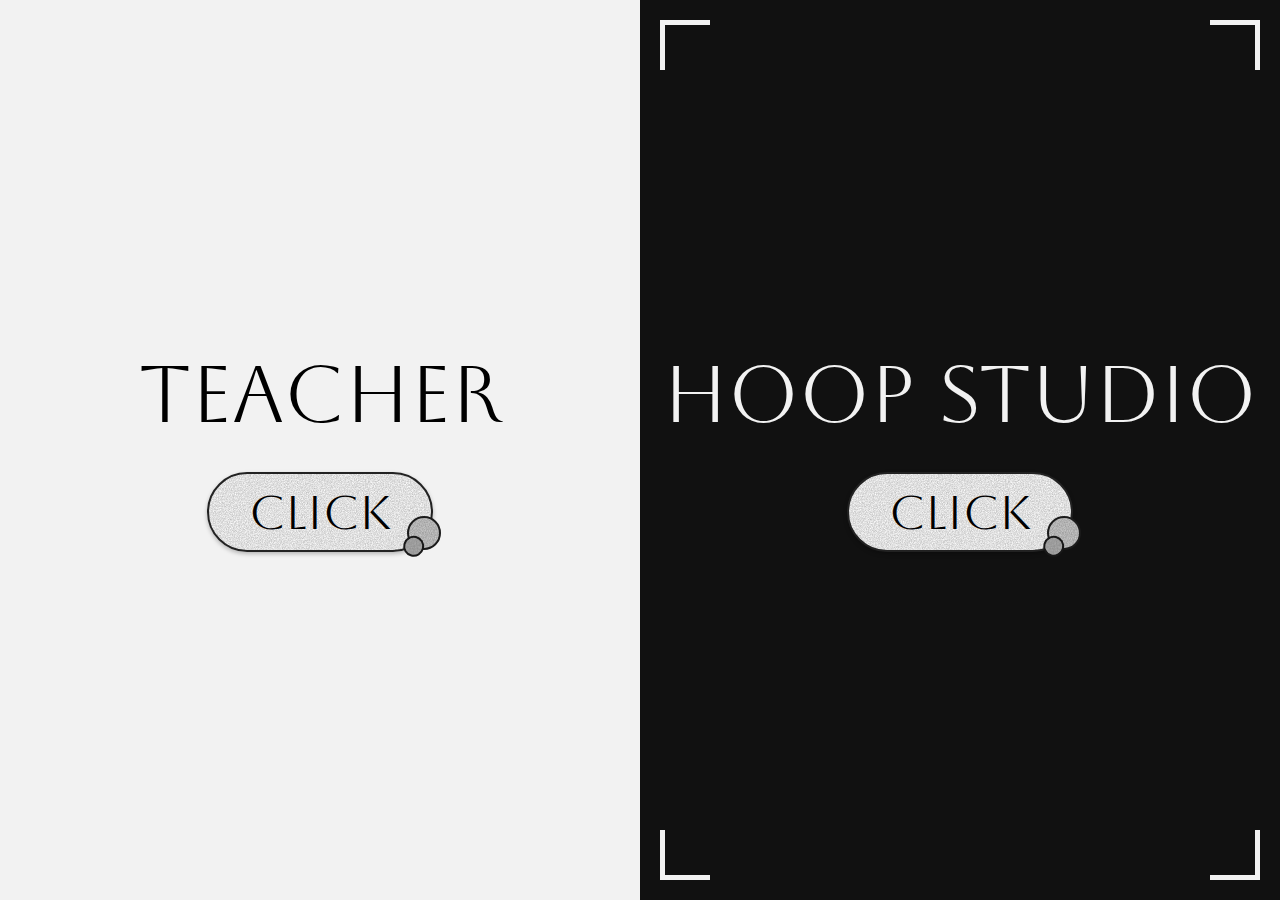
<file: index.html>
<!DOCTYPE html>
<html lang="ko">
<head>
    <meta charset="UTF-8">
    <meta name="viewport" content="width=device-width, initial-scale=1.0">
    <title>WELCOME</title>
    <link rel="stylesheet" href="css/common.css">
    <link rel="stylesheet" href="css/style.css">
    <script src="https://code.jquery.com/jquery-3.7.1.min.js" integrity="sha256-/JqT3SQfawRcv/BIHPThkBvs0OEvtFFmqPF/lYI/Cxo=" crossorigin="anonymous"></script>
    <script src="js/main.js" defer></script>
</head>
<body>
    <div class="intro">
        <section class="teacher">
            <h1>TEACHER</h1>
            <div class="button">
                <a href="teacher.html" target="_blank">CLICK</a>
            </div>
        </section>
        <section class="hoop">
            <div class="edge">
                <span></span>
                <span></span>
                <span></span>
                <span></span>
            </div>
            <h1>HOOP STUDIO</h1>
            <div class="button">
                <a href="hoopstudio.html" target="_blank">CLICK</a>
            </div>
        </section>
    </div>
</body>
</html>
</file>
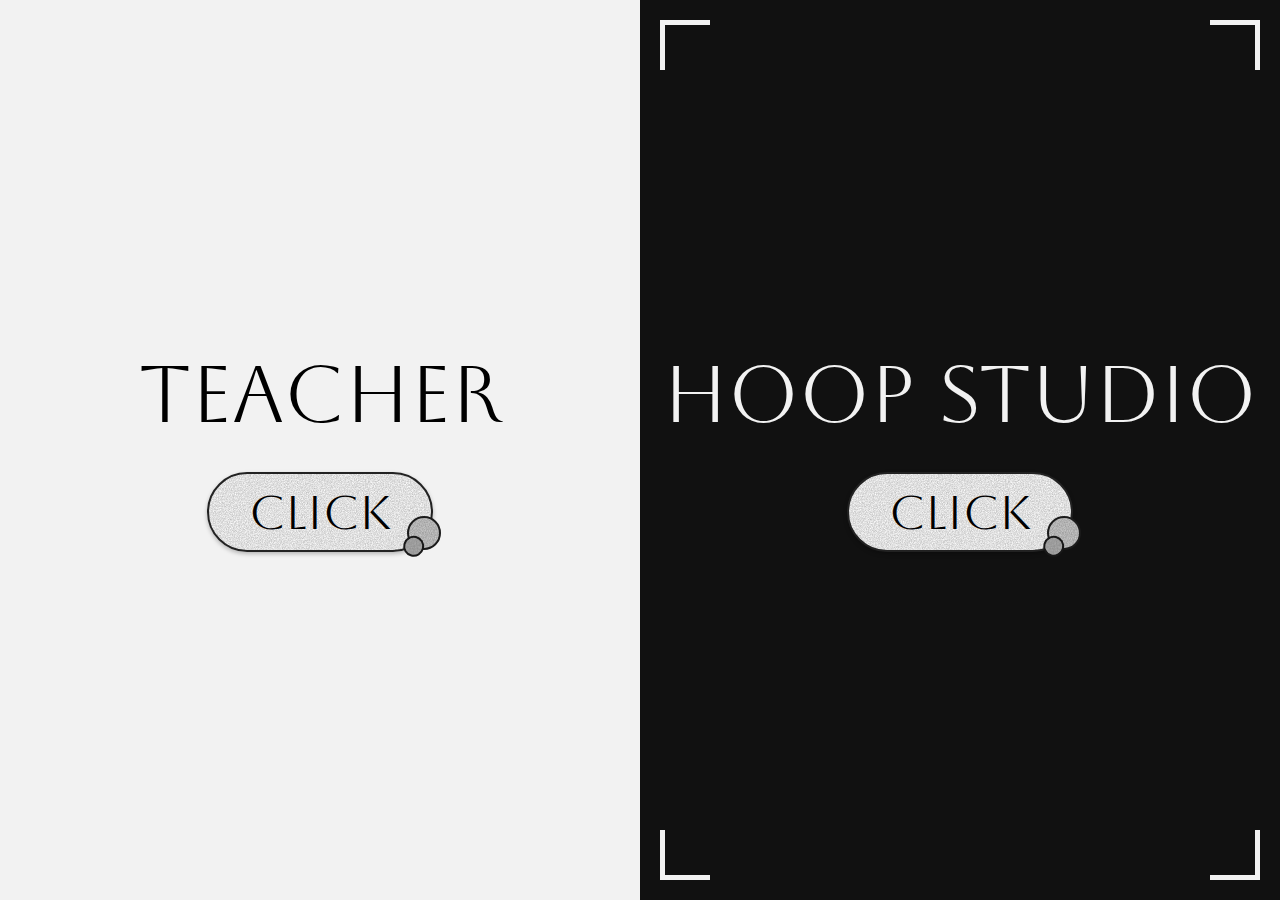
<file: button.html>
<!DOCTYPE html>
<html lang="ko">
<head>
    <meta charset="UTF-8">
    <meta name="viewport" content="width=device-width, initial-scale=1.0">
    <title>WELCOME</title>
    <link rel="stylesheet" href="css/common.css">
    <link rel="stylesheet" href="css/style.css">
    <script src="https://code.jquery.com/jquery-3.7.1.min.js" integrity="sha256-/JqT3SQfawRcv/BIHPThkBvs0OEvtFFmqPF/lYI/Cxo=" crossorigin="anonymous"></script>
    <script src="js/main.js" defer></script>
</head>
<body>
    <div class="intro">
        <section class="teacher">
            <h1>TEACHER</h1>
            <div class="button">
                <a href="teacher.html" target="_blank">CLICK</a>
            </div>
        </section>
        <section class="hoop">
            <div class="edge">
                <span></span>
                <span></span>
                <span></span>
                <span></span>
            </div>
            <h1>HOOP STUDIO</h1>
            <div class="button">
                <a href="index.html" target="_blank">CLICK</a>
            </div>
        </section>
    </div>
</body>
</html>
</file>
<file: css/common.css>
@charset "utf-8";

@font-face {
    font-family: 'title';
    src: url('../fonts/Aboreto-Regular.ttf');
}

* {
    margin: 0;
    padding: 0;
    box-sizing: border-box;
}

li {
    list-style: none;
}

a {
    text-decoration: none;
    color: inherit;
}
</file>
<file: css/style.css>
@charset "utf-8";

@font-face {
    font-family: 'title';
    src: url('../fonts/Aboreto-Regular.ttf');
}
@font-face {
    font-family: 'OngleIpSeaBreeze';
    src: url('https://cdn.jsdelivr.net/gh/projectnoonnu/2510-1@1.0/Ownglyph_the_sea_breeze-Rg.woff2') format('woff2');
    font-weight: normal;
    font-display: swap;
}
/* common */
.button>a {
    display: inline-block;
    font-family: 'title';
    padding: 10px 40px;
    border-radius: 90px;
    font-size: 3rem;
    border: 2px solid #222;
    background: url('../images/noise.png');
    position: relative;
    box-shadow: 0 2px 4px rgba(0, 0, 0, 0.25);
    transition: all .3s;
}

.button a:hover {
    transform: scale(1.03);
}

.button>a::before {
    content: '';
    position: absolute;
    width: 30px;
    height: 30px;
    bottom: 0;
    right: -10px;
    background: url('../images/noise.png');
    border-radius: 50%;
    border: 2px solid #222;
    filter: brightness(80%);
}

.button>a::after {
    content: '';
    position: absolute;
    width: 17px;
    height: 17px;
    bottom: -3px;
    right: 12px;
    background: url('../images/noise.png');
    border-radius: 50%;
    border: 2px solid #222;
    filter: brightness(70%);
    offset-path: inset(0 round 90px);
    offset-distance: 46%;
}

.button>a:hover::after {
    animation: btnmove 2s linear;
}

@keyframes btnmove {
    from {
        offset-distance: 46%;
    }
    to {
        offset-distance: 146%;
    }
}

.intro h1 {
    font-family: 'title';
    font-size: 5rem;
    font-weight: normal;
    margin-bottom: 2rem;
}



/* intro */
.intro {
    display: flex;
    height: 100vh;
    background-color: #f2f2f2;
}

.intro section {
    width: 50%;
    height: 100vh;
    text-align: center;
    display: flex;
    flex-direction: column;
    justify-content: center;
}

.intro section.hoop {
    background-color: #111;
    position: relative;
}

.intro section.hoop h1 {
    color: #f2f2f2;
}

.hoop .edge span {
    position: absolute;
    width: 50px;
    height: 50px;
    transition: all 1s;
}

.hoop .edge span:nth-child(1) {
    top: 20px;
    left: 20px;
    border-top: 5px solid #f2f2f2;
    border-left: 5px solid #f2f2f2;
}

.hoop .edge span:nth-child(2) {
    top: 20px;
    right: 20px;
    border-top: 5px solid #f2f2f2;
    border-right: 5px solid #f2f2f2;
}

.hoop .edge span:nth-child(3) {
    bottom: 20px;
    right: 20px;
    border-bottom: 5px solid #f2f2f2;
    border-right: 5px solid #f2f2f2;
}

.hoop .edge span:nth-child(4) {
    bottom: 20px;
    left: 20px;
    border-bottom: 5px solid #f2f2f2;
    border-left: 5px solid #f2f2f2;
}

@media screen and (max-width : 1024px) {
    html {
        font-size: 13px;
    }
}
@media screen and (max-width : 768px) {
    .intro {
        flex-direction: column;
    }
    .intro section {
        width: 100%;
    }
}
@media screen and (max-width : 560px)  {
    html {
        font-size: 11px;
    }
}
@media screen and (max-width : 425px)  {
    html {
        font-size: 10px;
    }
}
</file>
